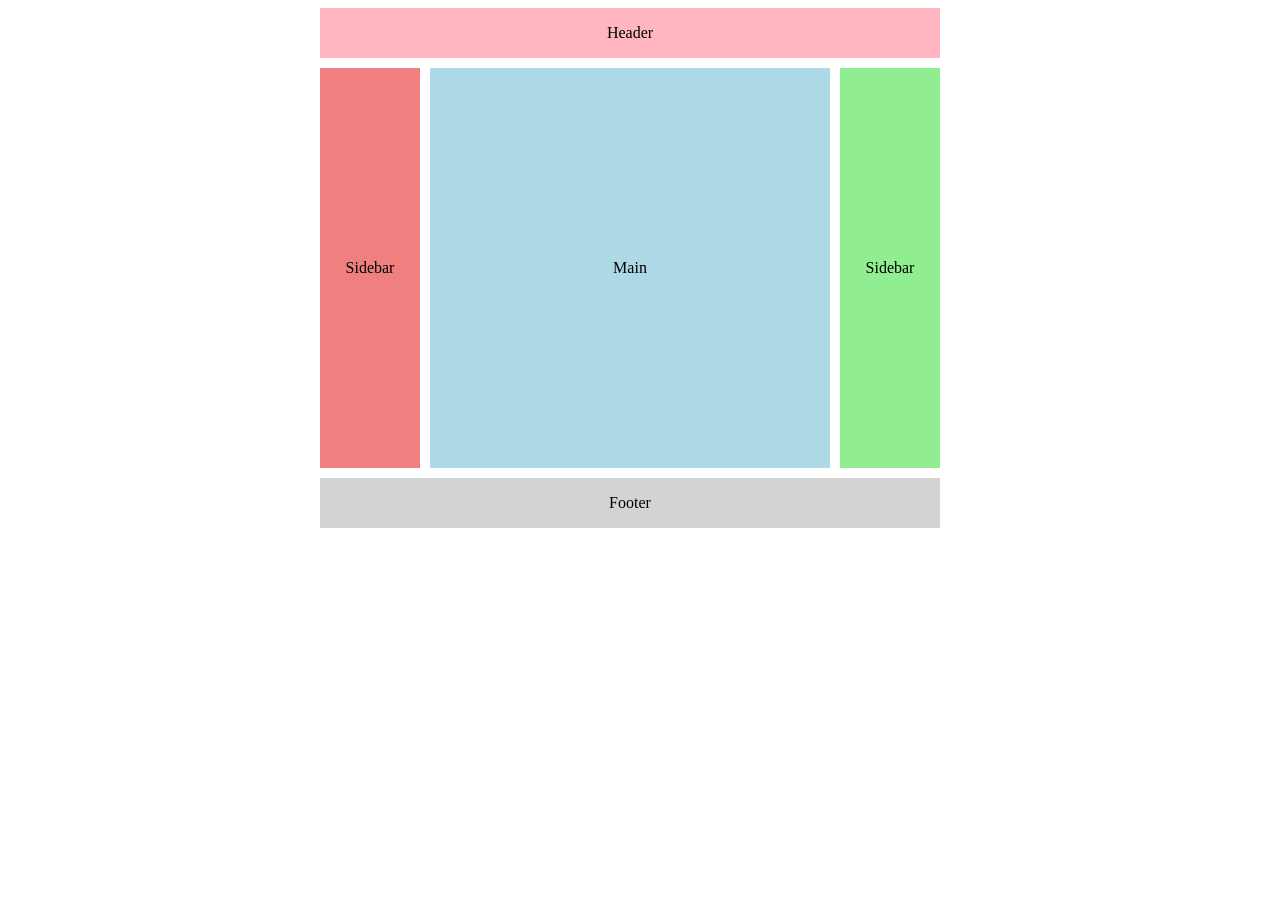
<file: Codemetics Tasks/index.html>
<!DOCTYPE html>
<html lang="en">
  <head>
    <meta charset="UTF-8" />
    <meta name="viewport" content="width=device-width, initial-scale=1.0" />
    <title>task2</title>
    <link rel="stylesheet" href="style.css" />
  </head>
  <body>
    <div class="container">
      <div class="head">Header</div>
      <div class="sidebarleft">Sidebar</div>
      <div class="main">Main</div>
      <div class="sidebarright">Sidebar</div>
      <div class="foot">Footer</div>
    </div>
  </body>
</html>
</file>
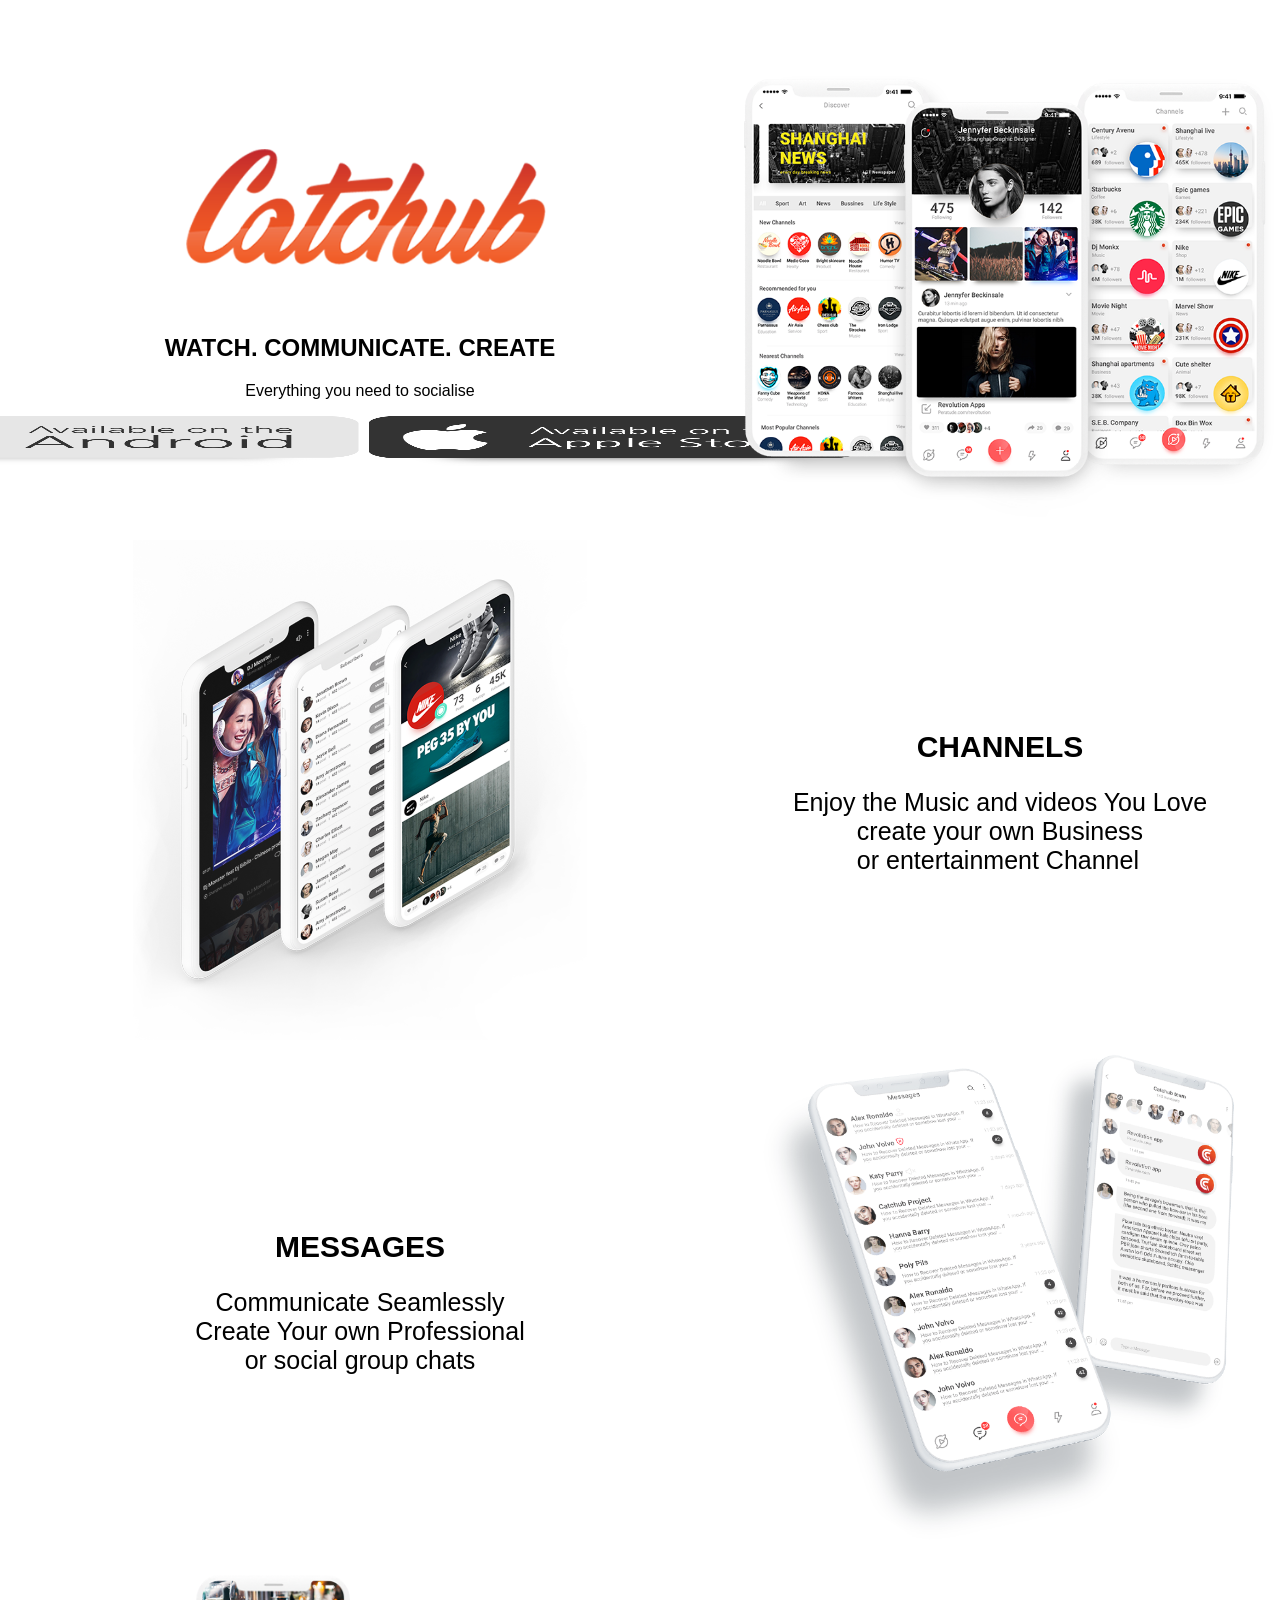
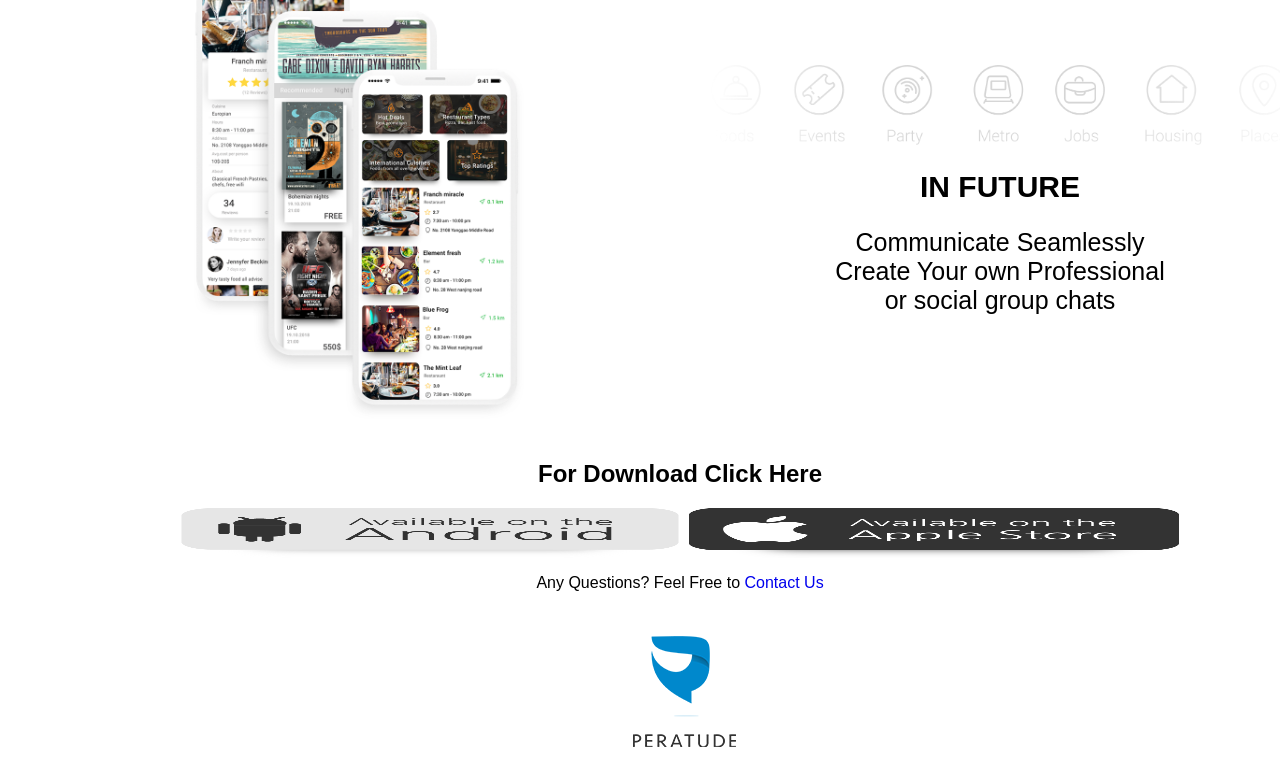
<file: Task 2/index.html>
<!DOCTYPE html>
<html>
  <head>
    <title>Catchub</title>
    <link rel="stylesheet" type="text/css" href="style.css" />
  </head>
  <body>
    <div class="main1">
      <div class="l1">
        <img src="logo.png" alt="" id="logo" />
        <h2>WATCH. COMMUNICATE. CREATE</h2>
        <p>Everything you need to socialise</p>
        <div class="btn">
          <img src="play_store.png" alt="" id="play" />
          <img src="app_store.png" alt="" id="app" />
        </div>
      </div>
      <div class="r1">
        <img src="top_screens.png" alt="" />
      </div>
    </div>
    <div class="main2">
      <div class="l2">
        <img src="sec_screens.png" alt="" />
      </div>
      <div class="r2">
        <h2 style="font-size: 30px">CHANNELS</h2>
        <p>Enjoy the Music and videos You Love</p>
        <p>create your own Business <br />or entertainment Channel</p>
      </div>
    </div>

    <div class="main3">
      <div class="l3">
        <h2 style="font-size: 30px">MESSAGES</h2>
        <p>Communicate Seamlessly</p>
        <p>Create Your own Professional</p>
        <p>or social group chats</p>
      </div>
      <div class="r3">
        <img src="thhh_screens.png" alt="" />
      </div>
    </div>

    <div class="main4">
      <div class="l4"><img src="for_screens.png" alt="" /></div>
      <div class="r4">
        <img src="vectors.png" alt="" style="height: 80px" />
        <h2 style="font-size: 30px">IN FUTURE</h2>
        <p>Communicate Seamlessly</p>
        <p>Create Your own Professional</p>
        <p>or social group chats</p>
      </div>
    </div>
    <div class="last">
      <h2>For Download Click Here</h2>
      <div class="btn">
        <img src="play_store.png" alt="" />
        <img src="app_store.png" alt="" id="app" />
      </div>
      <p>
        Any Questions? Feel Free to
        <a href="Contact Us " style="text-decoration: none">Contact Us</a>
      </p>
      <img src="peratude.png" alt="" />
    </div>
  </body>
</html>
</file>
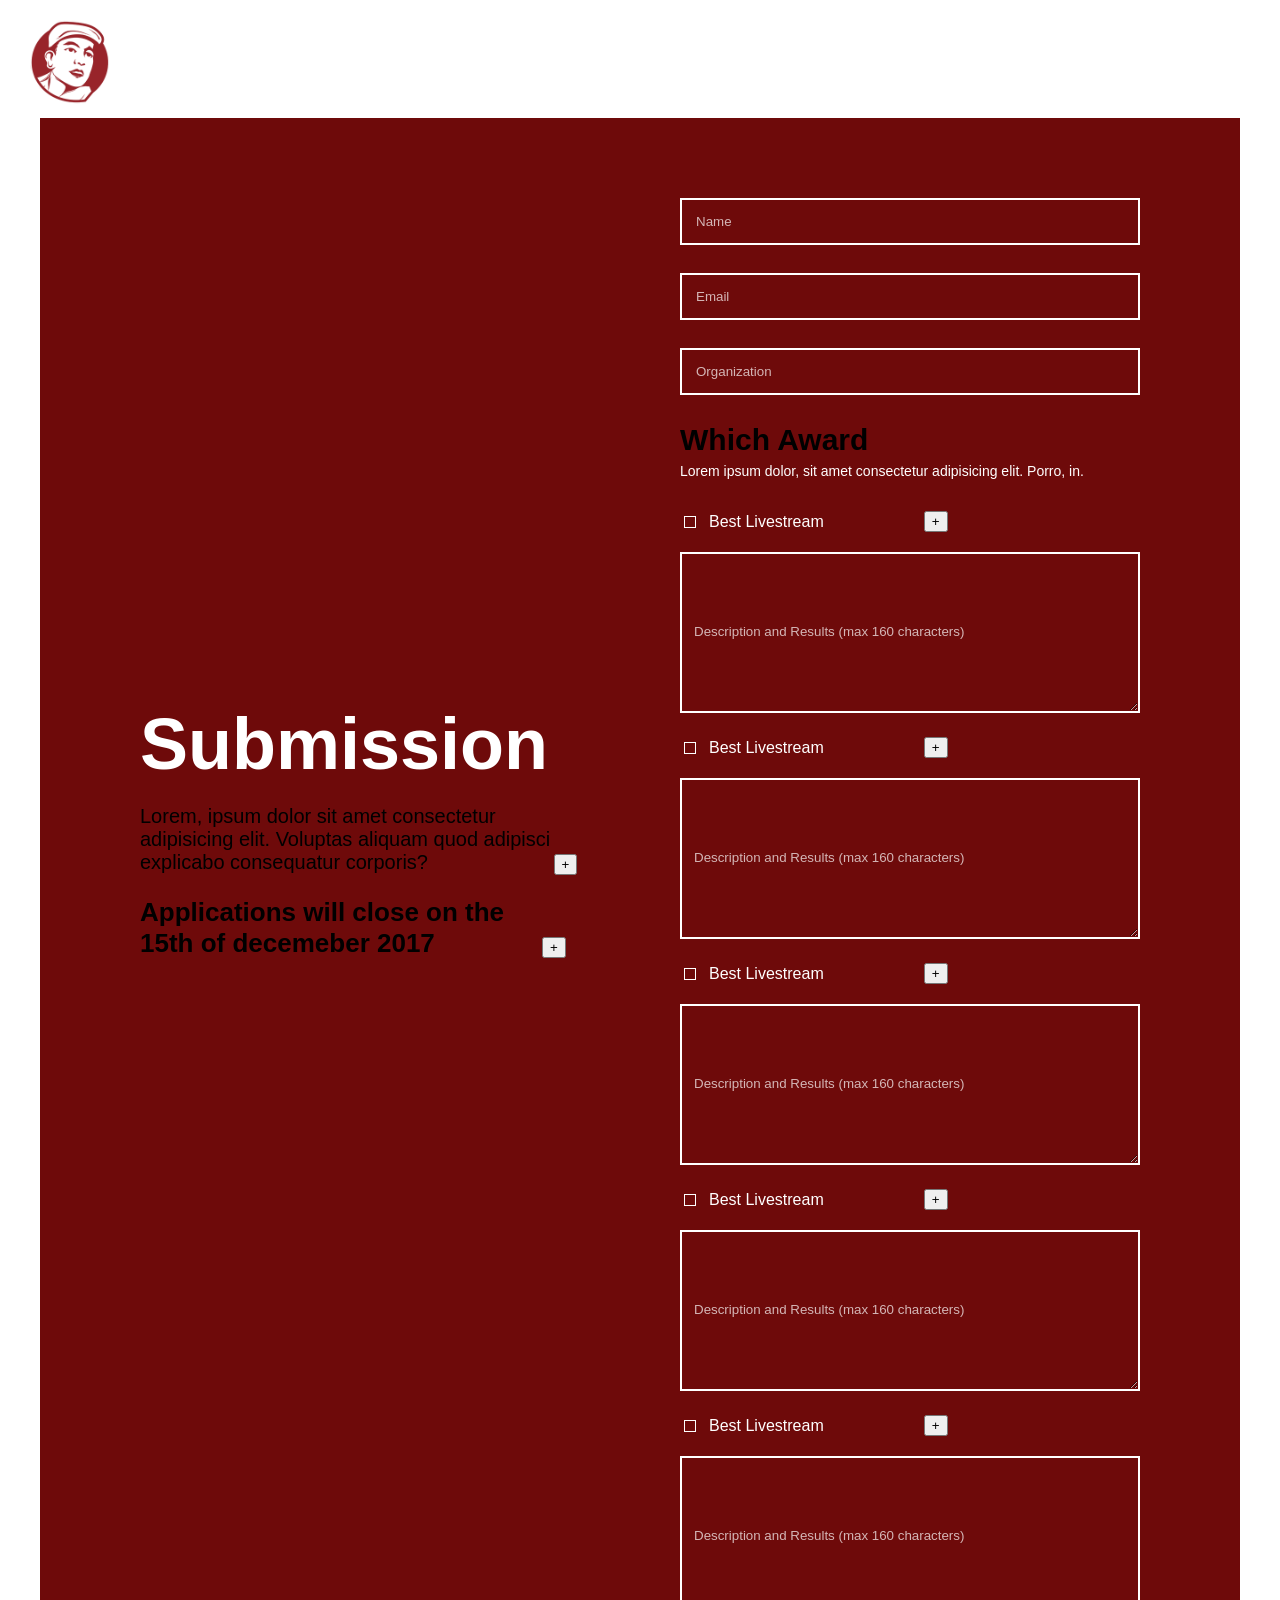
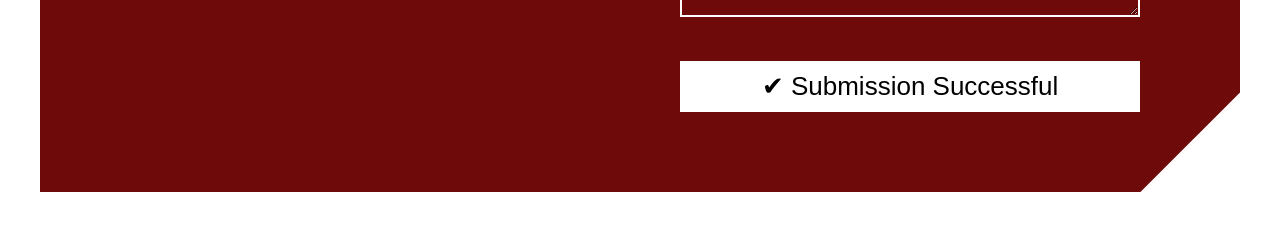
<file: Task3/index.html>
<!DOCTYPE html>
<html lang="en">
  <head>
    <meta charset="UTF-8" />
    <meta name="viewport" content="width=device-width, initial-scale=1.0" />
    <title>Task 3</title>
    <link rel="stylesheet" href="style.css" />
  </head>
  <body>
    <div class="container">
      <img src="logo.png" alt="" />
    </div>
    <div class="main">
      <div class="left">
        <h1>Submission</h1>
        <p style="color: black">
          Lorem, ipsum dolor sit amet consectetur <br />
          adipisicing elit. Voluptas aliquam quod adipisci <br />
          explicabo consequatur corporis?
          <button style="margin-left: 120px">+</button>
        </p>
        <h2>
          Applications will close on the <br />
          15th of decemeber 2017
          <button style="margin-left: 100px">+</button>
        </h2>
      </div>
      <div class="right">
        <form action="#">
          <input type="text" placeholder="Name" required id="a" /><br />
          <input
            type="email"
            name=""
            id="a"
            placeholder="Email"
            required
          /><br />
          <input
            type="text"
            name=""
            id="a"
            placeholder="Organization"
            required
          /><br />
          <strong style="font-size: 30px">Which Award</strong>
          <p style="line-height: 0%">
            Lorem ipsum dolor, sit amet consectetur adipisicing elit. Porro, in.
          </p>
          <div class="check">
            <label for="">
              <input type="checkbox" name="award" id="" /> Best Livestream
            </label>
            <button id="plus">+</button>
          </div>
          <div>
            <textarea
              name=""
              rows="5"
              id=""
              placeholder="Description and Results (max 160 characters)"
            ></textarea>
          </div>
          <div class="check">
            <label for="">
              <input type="checkbox" name="award" id="" /> Best Livestream
            </label>
            <button id="plus">+</button>
          </div>
          <div>
            <textarea
              name=""
              rows="5"
              id=""
              placeholder="Description and Results (max 160 characters)"
            ></textarea>
          </div>
          <div class="check">
            <label for="">
              <input type="checkbox" name="award" id="" /> Best Livestream
            </label>
            <button id="plus">+</button>
          </div>
          <div>
            <textarea
              name=""
              rows="5"
              id=""
              placeholder="Description and Results (max 160 characters)"
            ></textarea>
          </div>
          <div class="check">
            <label for="">
              <input type="checkbox" name="award" id="" /> Best Livestream
            </label>
            <button id="plus">+</button>
          </div>
          <div>
            <textarea
              name=""
              rows="5"
              id=""
              placeholder="Description and Results (max 160 characters)"
            ></textarea>
          </div>
          <div class="check">
            <label for="">
              <input type="checkbox" name="award" id="" /> Best Livestream
            </label>
            <button id="plus">+</button>
          </div>
          <div>
            <textarea
              name=""
              rows="5"
              id=""
              placeholder="Description and Results (max 160 characters)"
            ></textarea>
          </div>
          <button id="button1">✔ Submission Successful</button>
        </form>
      </div>
    </div>
  </body>
</html>
</file>
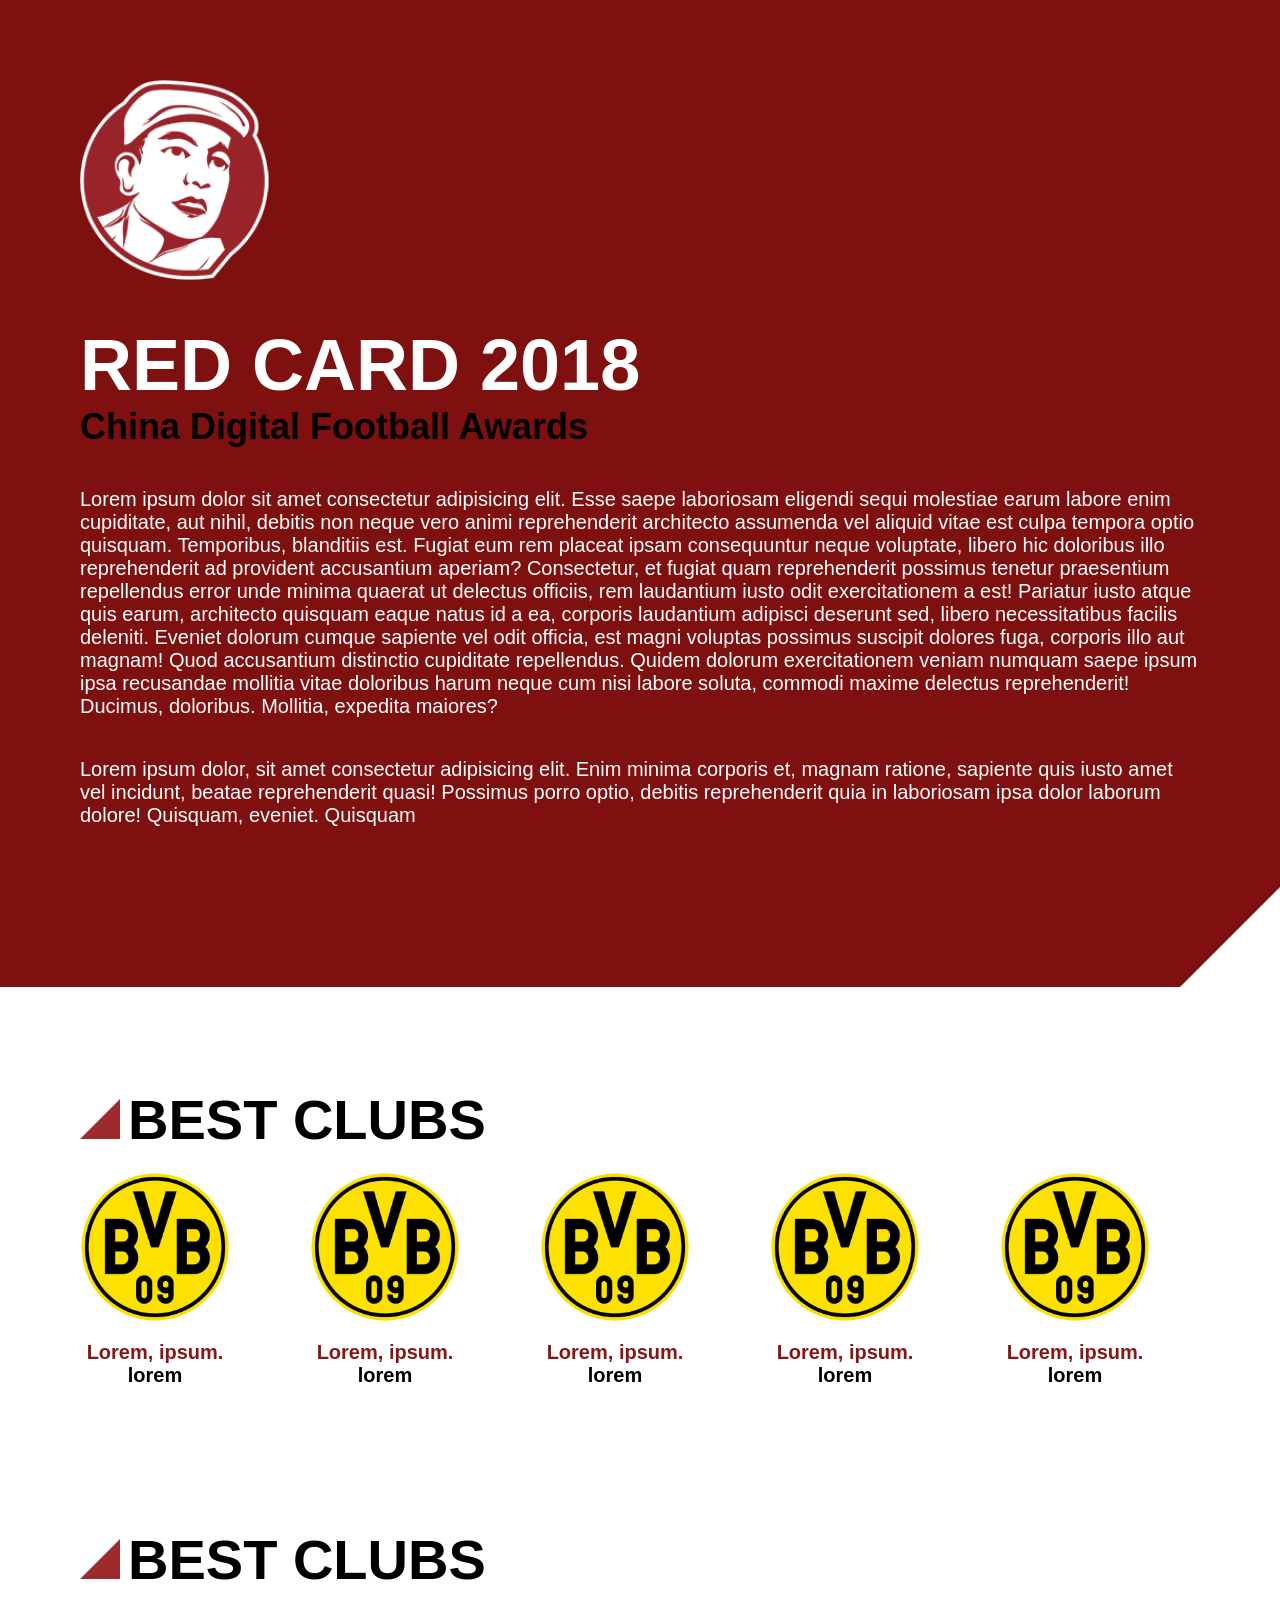
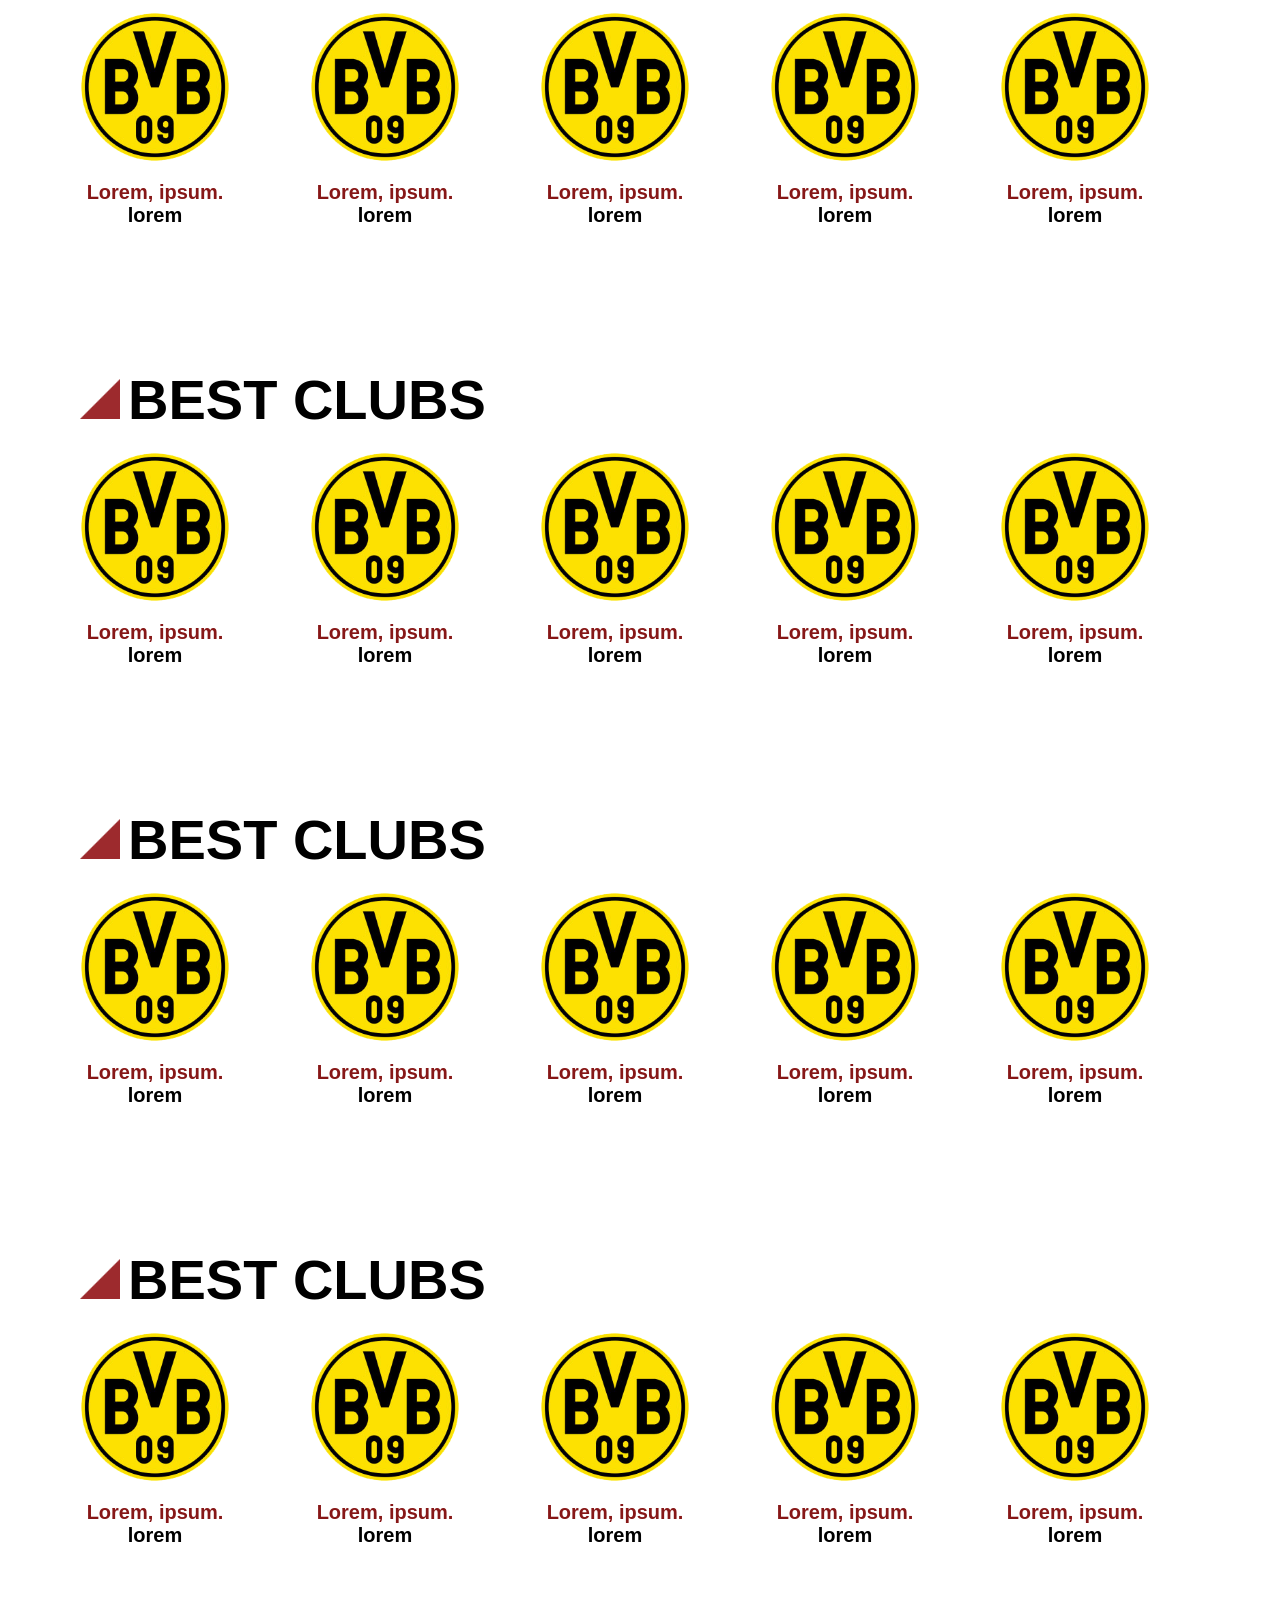
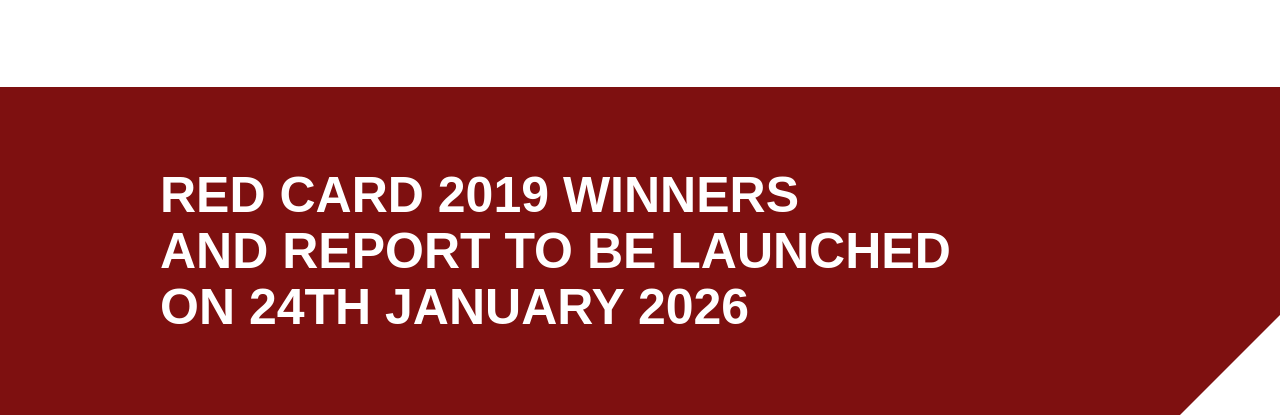
<file: Task4/index.html>
<!DOCTYPE html>
<html lang="en">
  <head>
    <meta charset="UTF-8" />
    <meta name="viewport" content="width=device-width, initial-scale=1.0" />
    <title>Document</title>
    <link rel="stylesheet" href="style.css" />
  </head>
  <body>
    <div class="firstbox">
      <img src="logo.png" alt="" id="logo" />
      <h1>RED CARD 2018</h1>
      <h2>China Digital Football Awards</h2>
      <p id="text">
        Lorem ipsum dolor sit amet consectetur adipisicing elit. Esse saepe
        laboriosam eligendi sequi molestiae earum labore enim cupiditate, aut
        nihil, debitis non neque vero animi reprehenderit architecto assumenda
        vel aliquid vitae est culpa tempora optio quisquam. Temporibus,
        blanditiis est. Fugiat eum rem placeat ipsam consequuntur neque
        voluptate, libero hic doloribus illo reprehenderit ad provident
        accusantium aperiam? Consectetur, et fugiat quam reprehenderit possimus
        tenetur praesentium repellendus error unde minima quaerat ut delectus
        officiis, rem laudantium iusto odit exercitationem a est! Pariatur iusto
        atque quis earum, architecto quisquam eaque natus id a ea, corporis
        laudantium adipisci deserunt sed, libero necessitatibus facilis
        deleniti. Eveniet dolorum cumque sapiente vel odit officia, est magni
        voluptas possimus suscipit dolores fuga, corporis illo aut magnam! Quod
        accusantium distinctio cupiditate repellendus. Quidem dolorum
        exercitationem veniam numquam saepe ipsum ipsa recusandae mollitia vitae
        doloribus harum neque cum nisi labore soluta, commodi maxime delectus
        reprehenderit! Ducimus, doloribus. Mollitia, expedita maiores?
      </p>
      <p id="gap">
        Lorem ipsum dolor, sit amet consectetur adipisicing elit. Enim minima
        corporis et, magnam ratione, sapiente quis iusto amet vel incidunt,
        beatae reprehenderit quasi! Possimus porro optio, debitis reprehenderit
        quia in laboriosam ipsa dolor laborum dolore! Quisquam, eveniet.
        Quisquam
      </p>
    </div>
    <div class="row1">
      <img src="icon_awards.png" alt="" id="cut" /><span>BEST CLUBS</span>
    </div>
    <div class="iconboxrow">
      <div class="box1">
        <img src="1.png" alt="" id="logo2" />
        <p id="red">Lorem, ipsum.</p>
        <p id="black">lorem</p>
      </div>
      <div class="box1">
        <img src="1.png" alt="" id="logo2" />
        <p id="red">Lorem, ipsum.</p>
        <p id="black">lorem</p>
      </div>
      <div class="box1">
        <img src="1.png" alt="" id="logo2" />
        <p id="red">Lorem, ipsum.</p>
        <p id="black">lorem</p>
      </div>
      <div class="box1">
        <img src="1.png" alt="" id="logo2" />
        <p id="red">Lorem, ipsum.</p>
        <p id="black">lorem</p>
      </div>
      <div class="box1">
        <img src="1.png" alt="" id="logo2" />
        <p id="red">Lorem, ipsum.</p>
        <p id="black">lorem</p>
      </div>
    </div>

    <div class="row1">
      <img src="icon_awards.png" alt="" id="cut" /><span>BEST CLUBS</span>
    </div>
    <div class="iconboxrow">
      <div class="box1">
        <img src="1.png" alt="" id="logo2" />
        <p id="red">Lorem, ipsum.</p>
        <p id="black">lorem</p>
      </div>
      <div class="box1">
        <img src="1.png" alt="" id="logo2" />
        <p id="red">Lorem, ipsum.</p>
        <p id="black">lorem</p>
      </div>
      <div class="box1">
        <img src="1.png" alt="" id="logo2" />
        <p id="red">Lorem, ipsum.</p>
        <p id="black">lorem</p>
      </div>
      <div class="box1">
        <img src="1.png" alt="" id="logo2" />
        <p id="red">Lorem, ipsum.</p>
        <p id="black">lorem</p>
      </div>
      <div class="box1">
        <img src="1.png" alt="" id="logo2" />
        <p id="red">Lorem, ipsum.</p>
        <p id="black">lorem</p>
      </div>
    </div>
    <div class="row1">
      <img src="icon_awards.png" alt="" id="cut" /><span>BEST CLUBS</span>
    </div>
    <div class="iconboxrow">
      <div class="box1">
        <img src="1.png" alt="" id="logo2" />
        <p id="red">Lorem, ipsum.</p>
        <p id="black">lorem</p>
      </div>
      <div class="box1">
        <img src="1.png" alt="" id="logo2" />
        <p id="red">Lorem, ipsum.</p>
        <p id="black">lorem</p>
      </div>
      <div class="box1">
        <img src="1.png" alt="" id="logo2" />
        <p id="red">Lorem, ipsum.</p>
        <p id="black">lorem</p>
      </div>
      <div class="box1">
        <img src="1.png" alt="" id="logo2" />
        <p id="red">Lorem, ipsum.</p>
        <p id="black">lorem</p>
      </div>
      <div class="box1">
        <img src="1.png" alt="" id="logo2" />
        <p id="red">Lorem, ipsum.</p>
        <p id="black">lorem</p>
      </div>
    </div>
    <div class="row1">
      <img src="icon_awards.png" alt="" id="cut" /><span>BEST CLUBS</span>
    </div>
    <div class="iconboxrow">
      <div class="box1">
        <img src="1.png" alt="" id="logo2" />
        <p id="red">Lorem, ipsum.</p>
        <p id="black">lorem</p>
      </div>
      <div class="box1">
        <img src="1.png" alt="" id="logo2" />
        <p id="red">Lorem, ipsum.</p>
        <p id="black">lorem</p>
      </div>
      <div class="box1">
        <img src="1.png" alt="" id="logo2" />
        <p id="red">Lorem, ipsum.</p>
        <p id="black">lorem</p>
      </div>
      <div class="box1">
        <img src="1.png" alt="" id="logo2" />
        <p id="red">Lorem, ipsum.</p>
        <p id="black">lorem</p>
      </div>
      <div class="box1">
        <img src="1.png" alt="" id="logo2" />
        <p id="red">Lorem, ipsum.</p>
        <p id="black">lorem</p>
      </div>
    </div>
    <div class="row1">
      <img src="icon_awards.png" alt="" id="cut" /><span>BEST CLUBS</span>
    </div>
    <div class="iconboxrow">
      <div class="box1">
        <img src="1.png" alt="" id="logo2" />
        <p id="red">Lorem, ipsum.</p>
        <p id="black">lorem</p>
      </div>
      <div class="box1">
        <img src="1.png" alt="" id="logo2" />
        <p id="red">Lorem, ipsum.</p>
        <p id="black">lorem</p>
      </div>
      <div class="box1">
        <img src="1.png" alt="" id="logo2" />
        <p id="red">Lorem, ipsum.</p>
        <p id="black">lorem</p>
      </div>
      <div class="box1">
        <img src="1.png" alt="" id="logo2" />
        <p id="red">Lorem, ipsum.</p>
        <p id="black">lorem</p>
      </div>
      <div class="box1">
        <img src="1.png" alt="" id="logo2" />
        <p id="red">Lorem, ipsum.</p>
        <p id="black">lorem</p>
      </div>
    </div>
    <div class="btm">
      <p id="btmtxt">
        RED CARD 2019 WINNERS <br />
        AND REPORT TO BE LAUNCHED <br />
        ON 24TH JANUARY 2026
      </p>
    </div>
  </body>
</html>
</file>
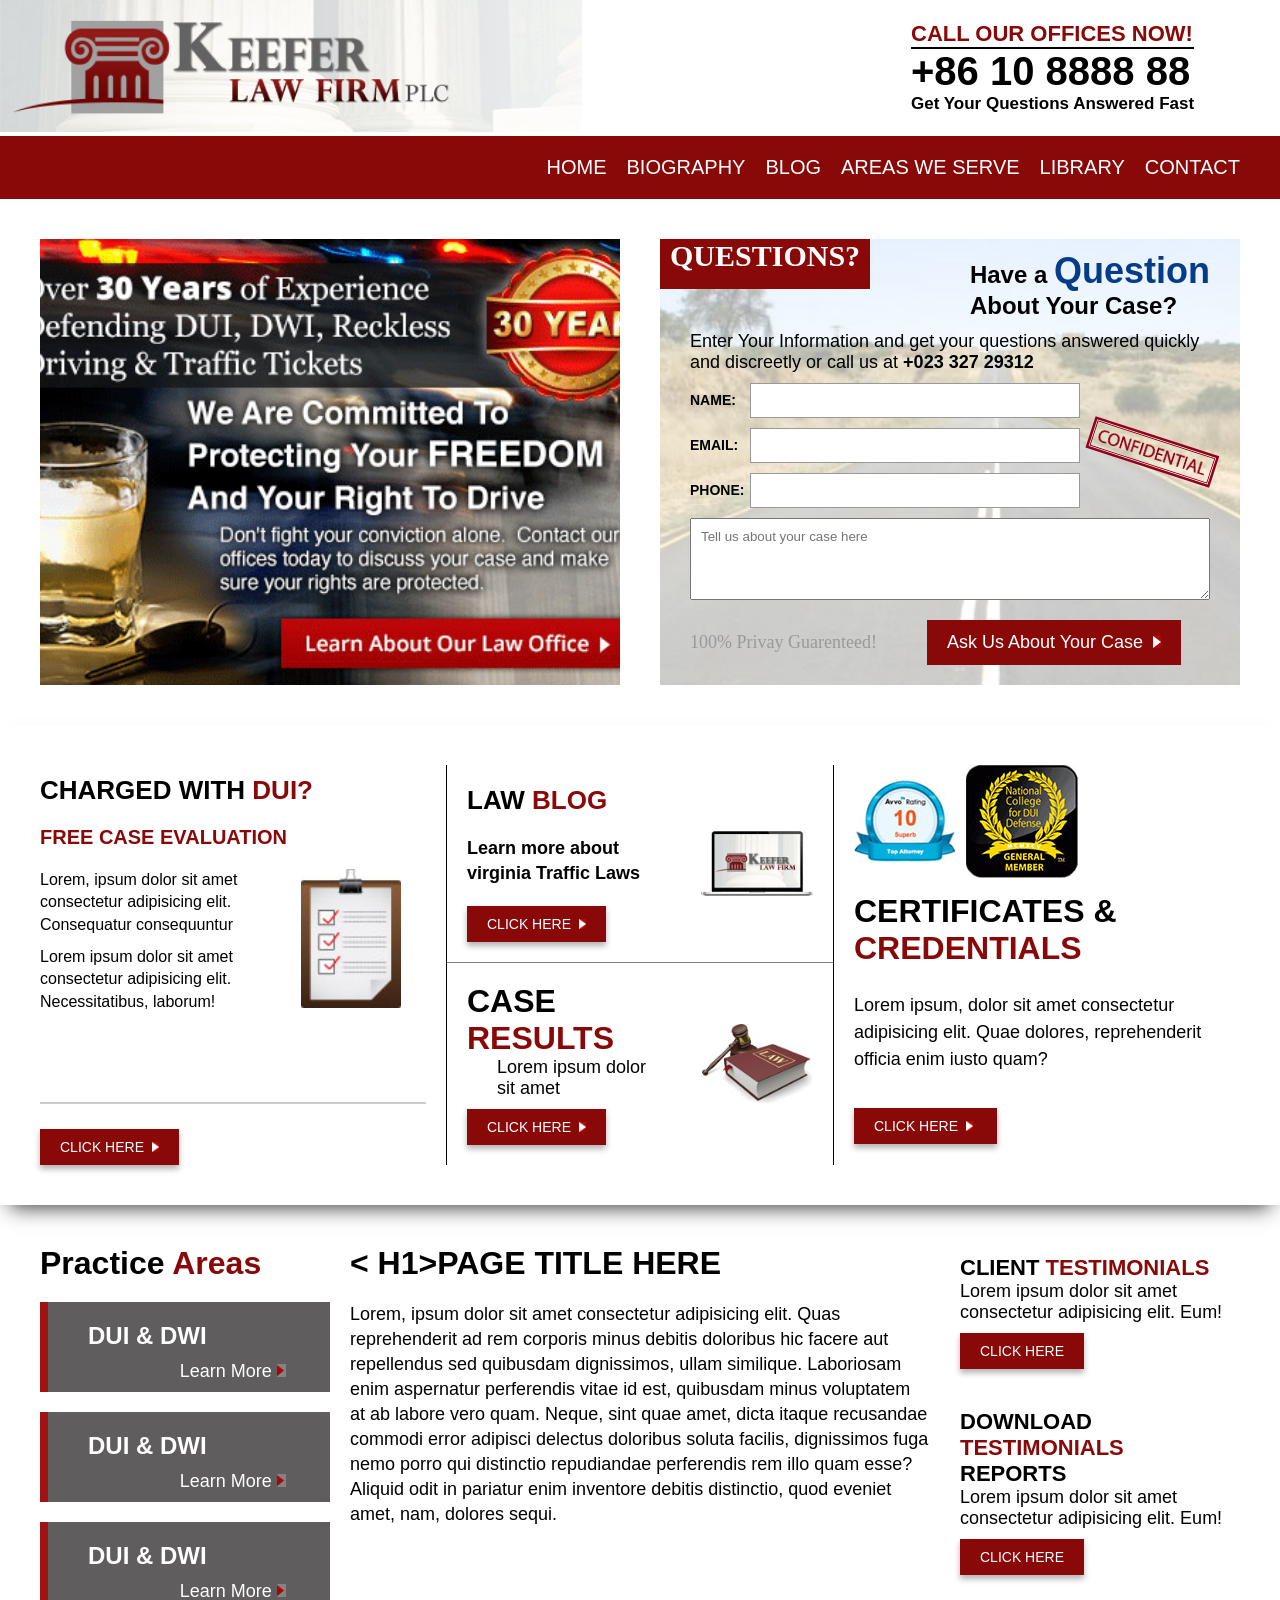
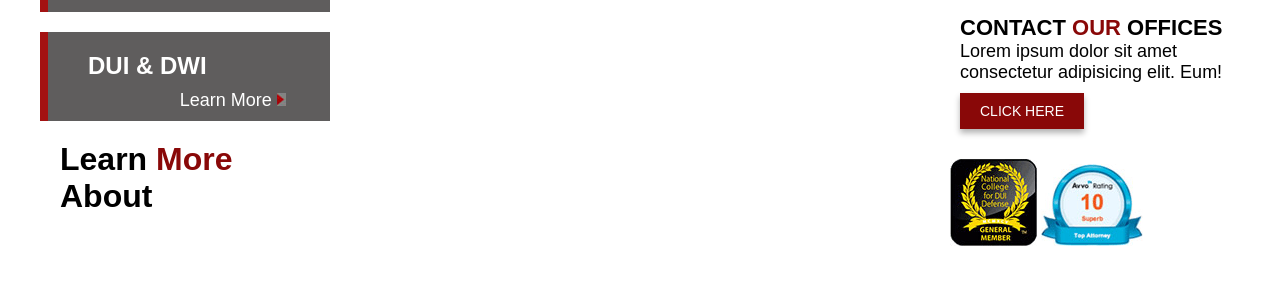
<file: Task5/index.html>
<!DOCTYPE html>
<html lang="en">
  <head>
    <meta charset="UTF-8" />
    <meta name="viewport" content="width=device-width, initial-scale=1.0" />
    <title>Task5</title>
    <link rel="stylesheet" href="style.css" />
  </head>

  <body>
    <div class="header">
      <div class="left">
        <img src="logo.png" alt="" id="logo" />
      </div>

      <div class="right">
        <span id="call">CALL OUR OFFICES NOW!</span>
        <hr id="line1" />
        <span id="num">+86 10 8888 88</span> <br />
        <span id="que">Get Your Questions Answered Fast</span>
      </div>
    </div>
    <div class="menu-wrapper">
      <input type="checkbox" id="menu-toggle" />

      <label for="menu-toggle" class="menu-icon">
        <img src="responsive_menu_icon.png" alt="Menu" />
      </label>

      <div class="menu">
        <a href="#">HOME</a>
        <a href="#">BIOGRAPHY</a>
        <a href="#">BLOG</a>
        <a href="#">AREAS WE SERVE</a>
        <a href="#">LIBRARY</a>
        <a href="#">CONTACT</a>
      </div>
    </div>

    <div class="banners">
      <div class="left1">
        <img src="gurantee_banner.gif" alt="" />
      </div>

      <div class="right1">
        <div class="top">
          <p id="formques">QUESTIONS?</p>
          <h2>
            Have a <span id="big">Question</span><br />
            About Your Case?
          </h2>
        </div>

        <p>
          Enter Your Information and get your questions answered quickly and
          discreetly or call us at
          <span style="font-weight: bold">+023 327 29312</span>
        </p>

        <div class="form1">
          <form>
            <div class="row">
              <label for="name">NAME:</label>
              <input type="text" id="name" />
            </div>

            <div class="row">
              <label for="email">EMAIL:</label>
              <input type="text" id="email" />
            </div>

            <div class="row">
              <label for="phone">PHONE:</label>
              <input type="text" id="phone" />
            </div>
          </form>

          <img src="confidential.png" alt="" id="confi" />
        </div>
        <textarea
          name=""
          rows="4"
          id=""
          placeholder="Tell us about your case here"
        ></textarea>
        <div class="btm">
          <p>100% Privay Guarenteed!</p>
          <button>
            Ask Us About Your Case <img src="bullet_white.gif" alt="" />
          </button>
        </div>
      </div>
    </div>
    <div class="btm3">
      <div class="left2">
        <h1 id="head">CHARGED WITH <span id="red">DUI?</span></h1>
        <p>FREE CASE EVALUATION</p>
        <div class="txt">
          <div class="innerleft1">
            <span id="a"
              >Lorem, ipsum dolor sit amet consectetur adipisicing elit.
              Consequatur consequuntur
            </span>

            <span
              >Lorem ipsum dolor sit amet consectetur adipisicing elit.
              Necessitatibus, laborum!</span
            >
          </div>
          <div class="innerright1">
            <img src="paste_board.gif" alt="" />
          </div>
        </div>
        <div class="btnstyle1">
          <hr id="line" />

          <button class="btnstyle">
            CLICK HERE <img src="bullet_white.gif" alt="" />
          </button>
        </div>
      </div>
      <div class="mid2">
        <div class="up">
          <div class="innerleft2">
            <h1 id="head">LAW <span id="red">BLOG</span></h1>
            <p id="law">
              Learn more about <br />
              virginia Traffic Laws
            </p>
            <div class="btnstyle1"></div>

            <button class="btnstyle">
              CLICK HERE <img src="bullet_white.gif" alt="" />
            </button>
          </div>
          <div class="innerright2">
            <img src="pic1.gif" alt="" />
          </div>
        </div>
        <div class="down">
          <div class="innerleft2a">
            <h1>CASE <span id="red">RESULTS</span></h1>
            <p>Lorem ipsum dolor sit amet</p>
            <button class="btnstyle">
              CLICK HERE <img src="bullet_white.gif" alt="" />
            </button>
          </div>
          <div class="innerright2a">
            <img src="order_icon.gif" alt="" />
          </div>
        </div>
      </div>
      <div class="right2">
        <div class="inner3">
          <img src="qqq.gif" alt="" id="img1" />
          <img src="national_college_large.gif" alt="" id="img1" />
        </div>
        <h1>CERTIFICATES & <br /><span id="red">CREDENTIALS</span></h1>
        <p id="txt1">
          Lorem ipsum, dolor sit amet consectetur adipisicing elit. Quae
          dolores, reprehenderit officia enim iusto quam?
        </p>
        <button class="btnstyle" style="width: 37%">
          CLICK HERE <img src="bullet_white.gif" alt="" />
        </button>
      </div>
    </div>
    <div class="container4">
      <div class="left3">
        <h1>Practice <span id="red">Areas</span></h1>

        <div class="cards">
          <h2>DUI & DWI</h2>
          <p id="learn">Learn More <img src="bullet_red.gif" alt="" /></p>
        </div>
        <div class="cards">
          <h2>DUI & DWI</h2>
          <p id="learn">Learn More <img src="bullet_red.gif" alt="" /></p>
        </div>
        <div class="cards">
          <h2>DUI & DWI</h2>
          <p id="learn">Learn More <img src="bullet_red.gif" alt="" /></p>
        </div>
        <div class="cards">
          <h2>DUI & DWI</h2>
          <p id="learn">Learn More <img src="bullet_red.gif" alt="" /></p>
        </div>
        <h1 style="padding: 20px">Learn <span id="red">More</span> About</h1>
      </div>
      <div class="mid3">
        <h1 style="padding-bottom: 20px">< H1>PAGE TITLE HERE</h1>
        <p id="txt3">
          Lorem, ipsum dolor sit amet consectetur adipisicing elit. Quas
          reprehenderit ad rem corporis minus debitis doloribus hic facere aut
          repellendus sed quibusdam dignissimos, ullam similique. Laboriosam
          enim aspernatur perferendis vitae id est, quibusdam minus voluptatem
          at ab labore vero quam. Neque, sint quae amet, dicta itaque recusandae
          commodi error adipisci delectus doloribus soluta facilis, dignissimos
          fuga nemo porro qui distinctio repudiandae perferendis rem illo quam
          esse? Aliquid odit in pariatur enim inventore debitis distinctio, quod
          eveniet amet, nam, dolores sequi.
        </p>
      </div>
      <div class="right3">
        <div class="card">
          <h1 style="font-size: 22px">
            CLIENT <span id="red">TESTIMONIALS</span>
          </h1>
          <p id="txt2">
            Lorem ipsum dolor sit amet consectetur adipisicing elit. Eum!
          </p>
          <button class="btnstyle">CLICK HERE</button>
        </div>
        <div class="card">
          <h1 style="font-size: 22px">
            DOWNLOAD <span id="red">TESTIMONIALS</span> REPORTS
          </h1>
          <p id="txt2">
            Lorem ipsum dolor sit amet consectetur adipisicing elit. Eum!
          </p>
          <button class="btnstyle">CLICK HERE</button>
        </div>
        <div class="card">
          <h1 style="font-size: 22px">
            CONTACT<span id="red"> OUR </span>OFFICES
          </h1>
          <p id="txt2">
            Lorem ipsum dolor sit amet consectetur adipisicing elit. Eum!
          </p>
          <button class="btnstyle">CLICK HERE</button>
        </div>
        <img src="national_college_small.gif" alt="" id="img1" />
        <img src="qqq.gif" alt="" id="img1" />
      </div>
    </div>
  </body>
</html>
</file>
<file: Codemetics Tasks/style.css>
.head {
  background-color: lightpink;
  justify-content: center;
  align-items: center;
  display: flex;
  height: 50px;
  width: 620px;
}
.sidebarleft {
  align-items: center;
  justify-content: center;
  height: 400px;
  display: flex;
  float: left;
  background-color: lightcoral;
  width: 100px;
  margin-right: 10px;
  margin-top: 10px;
}
.main {
  align-items: center;
  justify-content: center;
  height: 400px;
  display: flex;
  float: left;
  background-color: lightblue;
  width: 400px;
  margin-top: 10px;
}
.sidebarright {
  align-items: center;
  justify-content: center;
  height: 400px;
  display: flex;
  float: left;
  background-color: lightgreen;
  width: 100px;
  margin-left: 10px;
  margin-top: 10px;
  margin-bottom: 10px;
}
.foot {
  background-color: lightgray;
  justify-content: center;
  align-items: center;
  display: flex;
  height: 50px;
  width: 620px;
}
.container {
  width: 640px;
  margin: auto;
}
</file>
<file: Task 2/style.css>
html,
body {
  height: 100%;
  margin: 20px;
  width: 100%;
}

* {
  font-family: sans-serif;
}

.main1 {
  display: flex;
  flex-direction: row;
  width: 100%;
}

.l1 {
  display: flex;
  flex-direction: column;
  align-items: center;
  justify-content: center;
  height: 500px;
  width: 50%;
}

.r1 {
  margin: 0;
  display: flex;
  flex-direction: column;
  align-items: center;
  justify-content: center;

  width: 50%;
}
.r1 img {
  height: 500px;
}
#logo {
  height: 200px;
}
.btn {
  display: flex;
  flex-direction: row;
  height: 50px;
}
#app {
  margin-left: 10px;
}

.main2 {
  display: flex;
  flex-direction: row;
  width: 100vw;
}

.l2 {
  display: flex;
  flex-direction: column;
  align-items: center;
  justify-content: center;
  height: 500px;
  width: 50%;
}

.r2 {
  margin: 0;
  display: flex;
  flex-direction: column;
  align-items: center;
  justify-content: center;

  width: 50%;
}
.l2 img {
  height: 500px;
}
.r2 p {
  margin: 0%;
  font-size: 25px;
}

.l1 p {
  margin-top: 0%;
}
.main3 {
  display: flex;
  flex-direction: row;
  width: 100vw;
}

.l3 {
  display: flex;
  flex-direction: column;
  align-items: center;
  justify-content: center;
  height: 500px;
  width: 50%;
}
.r3 {
  margin: 0;
  display: flex;
  flex-direction: column;
  align-items: center;
  justify-content: center;
  width: 50%;
}
.r3 img {
  height: 500px;
}
.l3 p {
  margin: 0%;
  font-size: 25px;
}
.main4 {
  display: flex;
  flex-direction: row;
  width: 100vw;
  gap: 0px;
}
.l4 {
  display: flex;
  flex-direction: column;
  align-items: center;
  justify-content: center;
  height: 500px;
  width: 50%;
}
.r4 {
  margin: 0;
  display: flex;
  flex-direction: column;
  align-items: center;
  justify-content: center;
  width: 50%;
}
.l4 img {
  height: 500px;
}

.r4 p {
  margin: 0%;
  font-size: 25px;
}

.last {
  align-items: center;
  justify-content: center;
  display: flex;
  flex-direction: column;
}
</file>
<file: Task3/style.css>
* {
  box-sizing: border-box;
  font-family: Arial, Helvetica, sans-serif;
}

body {
  margin: 0;
}

.container {
  padding: 20px 30px 0px 30px;
}

.container img {
  width: 80px;
}

.main {
  background-color: #6e0a0a;
  min-height: 100vh;
  display: grid;
  grid-template-columns: 1fr 1fr;
  padding: 80px 100px;
  gap: 80px;
  margin: 10px 40px 40px 40px;

  position: relative;
  overflow: hidden;
}

.main::after {
  content: "";
  position: absolute;
  bottom: 0;
  right: 0;

  width: 100px;
  height: 100px;

  background: white;
  clip-path: polygon(100% 0, 0 100%, 100% 100%);
}

.left {
  color: white;
  display: flex;
  flex-direction: column;
  justify-content: center;
}

.left h1 {
  font-size: 72px;
  margin-bottom: 0px;
  font-weight: 800;
}

.left p {
  margin-bottom: 0px;
  font-size: 20px;
}

.left h2 {
  font-size: 26px;
  font-weight: 600;
  color: black;
  padding-bottom: 60%;
}

.right form {
  display: flex;
  flex-direction: column;
}

input[type="text"],
input[type="email"] {
  width: 100%;
  background: transparent;
  border: 2px solid white;
  padding: 14px;
  margin-bottom: 10px;
  color: white;
}

input::placeholder {
  color: rgba(255, 255, 255, 0.7);
}

.right h2 {
  color: white;
  margin: 30px 0 10px;
}

.right p {
  color: white;
  font-size: 14px;
  margin-bottom: 20px;
}

.check {
  background-color: transparent;
  display: flex;
  align-items: center;
  color: white;
  margin-bottom: 20px;
  margin-top: 20px;
}

.check label {
  display: flex;
  align-items: center;
  gap: 10px;
}

.check input[type="checkbox"] {
  appearance: none;
  -webkit-appearance: none;

  background-color: transparent;
  width: 12px;
  height: 12px;
  border: 1.5px solid white;
  cursor: pointer;
}

.check input[type="checkbox"]:checked {
  background-color: transparent;
  position: relative;
}

.check input[type="checkbox"]:checked::after {
  content: "";
  position: absolute;
  left: 2px;
  top: 0px;

  width: 4px;
  height: 8px;

  border: solid white;
  border-width: 0 2px 2px 0;
  transform: rotate(45deg);
}

textarea {
  width: 100%;
  background: transparent;
  border: 2px solid white;
  padding: 12px;

  color: white;
}

textarea::placeholder {
  color: rgba(255, 255, 255, 0.7);
}

#button1 {
  background-color: white;
  color: black;
  border: none;
  padding: 10px;
  font-size: 26px;
  cursor: pointer;
  font-weight: 400;
  margin-top: 40px;
}

#plus {
  margin-left: 100px;
}

textarea {
  padding-top: 70px; /* adjust until centered */
}

textarea:not(:placeholder-shown) {
  padding-top: 12px;
}
</file>
<file: Task4/style.css>
* {
  font-family: sans-serif;
  margin: 0px;
}

.firstbox {
  padding: 80px;
  background-color: rgb(126, 16, 16);
}

#logo {
  height: 200px;
  padding-bottom: 40px;
}
h1 {
  color: white;
  padding-bottom: 0px;
  font-size: 72px;
  font-weight: 900;
}
h2 {
  font-size: 36px;
  font-weight: 800;
  padding-top: 0px;
  padding-bottom: 40px;
}
#text {
  color: white;
  font-size: 20px;
}
#gap {
  padding-top: 40px;
  color: white;
  padding-bottom: 80px;
  font-size: 20px;
}
.firstbox {
  position: relative;
  overflow: hidden;
}

.firstbox::after {
  content: "";
  position: absolute;
  bottom: 0;
  right: 0;

  width: 100px;
  height: 100px;

  background: white;
  clip-path: polygon(100% 0, 0 100%, 100% 100%);
}

.row1 {
  padding: 100px 0px 20px 80px;
}

#cut {
  height: 40px;
}

span {
  font-size: 56px;
  padding-left: 8px;
  font-weight: 900;
}
#logo2 {
  height: 150px;
}
.iconboxrow {
  padding-left: 80px;
  display: flex;
  flex-direction: row;
  gap: 80px;
  padding-bottom: 40px;
}
.box1 {
  text-align: center;
}
#red {
  color: rgb(135, 23, 23);
  font-weight: 700;
  font-size: 20px;
  padding-top: 15px;
}
#black {
  color: black;
  font-weight: 600;
  font-size: 20px;
}

.btm {
  background-color: rgb(126, 16, 16);
  padding: 80px;
  margin-top: 100px;
}
.btm {
  position: relative;
  overflow: hidden;
}

.btm::after {
  content: "";
  position: absolute;
  bottom: 0;
  right: 0;
  background: white;
  clip-path: polygon(100% 0, 0 100%, 100% 100%);
  width: 100px;
  height: 100px;
}
#btmtxt {
  color: white;
  font-size: 50px;
  font-weight: 800;
  padding-left: 80px;
  line-height: 56px;
}
</file>
<file: Task5/style.css>
* {
  font-family: sans-serif;
  box-sizing: border-box;
  padding: 0px;
  margin: 0px;
}
body {
}

.header {
  display: flex;
  justify-content: space-between;
  align-items: center;
}

.left {
  width: 70%;
}

.right {
  width: 30%;
  padding: 20px;
}

#logo {
  width: 70%;
}

#call {
  color: rgb(137, 8, 8);
  font-size: 25px;
  font-weight: bold;
}

#num {
  font-size: 46px;
  font-weight: bolder;
}

#que {
  font-size: 19px;
  font-weight: bold;
}

hr {
  border: 1.5px solid black;
}
#line1 {
  width: 80%;
}
@media screen and (max-width: 1399px) {
  #logo {
    width: 65%;
  }

  #call {
    font-size: 22px;
  }

  #num {
    font-size: 40px;
  }

  #que {
    font-size: 17px;
  }

  .right {
    padding: 15px;
  }
}

@media screen and (max-width: 1199px) {
  #logo {
    width: 60%;
  }

  #call {
    font-size: 20px;
  }

  #num {
    font-size: 34px;
  }

  #que {
    font-size: 15px;
  }

  hr {
    border-width: 1px;
  }
}

@media screen and (max-width: 991px) {
  #logo {
    width: 55%;
  }

  #call {
    font-size: 18px;
  }

  #num {
    font-size: 28px;
  }

  #que {
    font-size: 14px;
  }

  .right {
    padding: 10px;
  }
}
@media screen and (max-width: 767px) {
  .header {
    flex-direction: column;
    align-items: center;
    text-align: center;
  }

  .left,
  .right {
    width: 100%;
  }

  #logo {
    width: 60%;
  }

  .right {
    padding: 15px 0;
  }

  hr {
    margin: 10px auto;
    width: 80%;
  }
}
@media screen and (max-width: 480px) {
  .header {
    flex-direction: column;
    align-items: center;
    text-align: center;
  }

  .left,
  .right {
    width: 100%;
  }

  #logo {
    width: 100%;
  }

  #call {
    font-size: 16px;
  }

  #num {
    font-size: 22px;
  }

  #que {
    font-size: 13px;
  }

  hr {
    width: 40%;
    margin: 10px auto;
  }

  .right {
    padding: 10px 0;
  }
}
.menu-wrapper {
  position: relative;
}

.menu {
  background-color: rgb(137, 8, 8);
  padding: 20px 40px 20px 20px;
  width: 100%;
  display: flex;
  justify-content: flex-end;
  align-items: center;
  gap: 20px;
}

.menu a {
  text-decoration: none;
  color: white;
  font-weight: 300;
  font-size: 20px;
}

#menu-toggle {
  display: none;
}

.menu-icon {
  display: none;
}

@media screen and (max-width: 767px) {
  .menu-icon {
    display: block;
    padding: 15px;
    cursor: pointer;
    background-color: rgb(137, 8, 8);
    text-align: right;
  }

  .menu-icon img {
    width: 30px;
  }

  .menu {
    flex-direction: column;
    align-items: center;
    justify-content: center;
    gap: 15px;

    position: absolute;
    top: 100%;
    left: 0;
    width: 100%;

    background-color: rgb(137, 8, 8);
    padding: 20px 0;

    display: none;
  }

  #menu-toggle:checked ~ .menu {
    display: flex;
  }
}

.banners {
  display: flex;
  flex-direction: row;
  align-items: stretch;
  width: 100%;
  padding: 40px;
  gap: 40px;
}

.left1,
.right1 {
  flex: 1;
}

.left1 {
  display: flex;

  flex-direction: column;
}

.left1 img {
  width: 100%;
  height: 100%;
  object-fit: cover;
  display: block;
}

.right1 {
  background-image: url("form_bg.jpg");
  background-size: cover;
  padding-bottom: 20px;
  display: flex;
  flex-direction: column;
  justify-content: center;
}

#formques {
  padding: 0px 10px;
  background-color: rgb(137, 8, 8);
  font-size: 30px;
  font-family: serif;
  color: white;
  font-weight: bold;
  height: auto;
  max-height: 50px;
}

.top {
  display: flex;
  flex-direction: row;
  justify-content: space-between;
  flex-wrap: wrap;
}

#big {
  font-size: 36px;
  color: rgb(5, 60, 137);
}

h2 {
  margin-right: 0;
  padding: 10px 30px;
  line-height: 1.2;
}

p {
  padding-left: 30px;
  padding-right: 30px;
  font-size: 18px;
}

.form1 {
  display: flex;
  align-items: flex-start;
  gap: 10px;
  padding-top: 10px;
  flex-wrap: wrap;
}

.form1 form {
  display: flex;
  flex-direction: column;
  gap: 10px;
  flex: 2;
}

.form1 .row {
  display: grid;
  grid-template-columns: 50px 1fr;
  align-items: center;
  gap: 10px;
  padding-left: 30px;
}

.form1 label {
  font-weight: bold;
  font-size: 14px;
}

.form1 input {
  height: 35px;
  border: 1px solid #999;
  width: 100%;
}

.form1 img {
  padding: 20px 20px 0 0;
  width: 150px;
  transform: rotate(18deg);
  align-self: center;
}

textarea {
  padding: 10px;
  margin: 10px 30px;
  width: calc(100% - 60px);
  resize: vertical;
}
.btm {
  display: flex;
  flex-direction: row;
  padding-top: 10px;
  align-items: center;
  flex-wrap: wrap;
  padding-left: 30px;
}

.btm p {
  padding-left: 0;
  font-family: serif;
  color: #999;
  margin: 0;
}

.btm button {
  background-color: rgb(137, 8, 8);
  color: white;
  font-size: 18px;
  margin-left: 20px;
  padding: 12px 20px;
  border: none;
  cursor: pointer;
  display: flex;
  align-items: center;
  gap: 10px;
}

.btm img {
  height: 12px;
}

@media screen and (max-width: 1199px) {
  .banners {
    padding: 20px;
    gap: 20px;
  }

  #formques {
    font-size: 24px;
    max-height: 35px;
  }
  #big {
    font-size: 28px;
  }
  h2 {
    font-size: 22px;
  }

  .form1 img {
    width: 100px;
    padding-left: 10px;
  }
  #confi {
    width: 30%;
  }
}

@media screen and (max-width: 991px) {
  .form1 {
    flex-direction: column;
    align-items: center;
  }

  .form1 form {
    width: 100%;
    padding-right: 30px;
  }

  .form1 img {
    transform: rotate(0deg);
    margin-top: 10px;
    padding: 0;
  }

  .btm {
    flex-direction: column;
    align-items: flex-start;
    gap: 15px;
  }

  .btm button {
    margin-left: 0;
    width: 100%;
    justify-content: center;
  }
}

@media screen and (max-width: 768px) {
  .banners {
    flex-direction: column;
    padding: 0;
    gap: 40px;
    margin: 20px 0px;
  }
  body {
    padding: 20px;
  }
  .left1 {
    padding: 0px 20px;
  }

  .left1 img {
    height: auto;
    max-height: 300px;
    object-fit: cover;
  }

  .right1 {
    padding: 0px 20px;
  }

  .form1 .row {
    padding-left: 0;
    grid-template-columns: 1fr;
    gap: 5px;
  }
  #formques {
    padding: 0px 10px;
  }

  .form1 label {
    margin-top: 10px;
  }

  p,
  h2,
  textarea,
  .btm {
    padding-left: 10px;
    padding-right: 10px;
    margin-left: 0;
    margin-right: 0;
  }

  textarea {
    width: 100%;
    margin: 10px 0;
  }
  #confi {
    width: 40%;
  }
}
* {
  box-sizing: border-box;
}

.btm3 {
  padding: 40px;
  display: flex;
  flex-direction: row;
  width: 100%;
  gap: 20px;
  align-items: stretch;
  box-shadow: 0 12px 20px -10px rgba(0, 0, 0, 0.8);
}

.left2,
.mid2,
.right2 {
  flex: 1;
  display: flex;
  flex-direction: column;
}

.left2 {
  padding-top: 10px;
}

#head {
  font-size: 26px;
  margin: 0 0 10px 0;
  line-height: 1.2;
}

#red {
  color: rgb(137, 8, 8);
}

.left2 > p {
  font-size: 20px;
  padding: 10px 0;
  font-weight: bold;
  color: rgb(137, 8, 8);
  margin: 0;
}

.txt {
  display: flex;
  flex-direction: row;
  padding: 10px 0;
  gap: 10px;
}

.innerleft1 {
  flex: 2;
  display: flex;
  flex-direction: column;
  gap: 10px;
}

.innerleft1 span {
  color: black;
  font-weight: 500;
  font-size: 16px;
  line-height: 1.4;
  display: block;
}

.innerright1 {
  flex: 1;
}

.innerright1 img {
  width: 100%;
  max-width: 100px;
  height: auto;
}

.btnstyle1 {
  margin-top: auto;
}

#line {
  width: 100%;
  border: 1px solid #ccc;
  margin-bottom: 15px;
}

.btnstyle {
  padding: 10px 20px;
  background-color: rgb(137, 8, 8);
  color: white;
  border: 0px;
  box-shadow: 0 4px 6px rgba(0, 0, 0, 0.3);
  margin-top: 10px;

  display: inline-flex;
  align-items: center;
  gap: 8px;
  font-size: 14px;
}

.btnstyle img {
  height: 10px;
}

.mid2 {
  gap: 0;
  border-left: 1px solid;
  border-right: 1px solid;
}

.down {
  display: flex;
  flex-direction: row;

  padding: 20px;
  flex: 1;
  align-items: center;
  justify-content: space-between;
}
.up {
  display: flex;
  flex-direction: row;

  padding: 20px;
  flex: 1;
  align-items: center;
  justify-content: space-between;
}
.up {
  border-bottom: none;
}

.down {
  border-top: 1px solid grey;
}

.innerleft2,
.innerleft2a {
  flex: 2;
  padding-right: 10px;
}

.innerright2,
.innerright2a {
  flex: 1;
  display: flex;
  justify-content: center;
  align-items: center;
}

.innerright2 img,
.innerright2a img {
  max-width: 100%;
  height: auto;
  max-height: 80px;
}

#law {
  padding: 10px 0;
  font-weight: bold;
  line-height: 1.4;
}

.right2 {
  gap: 15px;
}

.inner3 {
  display: flex;
  gap: 10px;
  flex-wrap: wrap;
}

.inner3 img {
  height: auto;
  max-width: 48%;
  object-fit: contain;
}

#txt1 {
  padding: 10px 0;
  line-height: 1.5;
}

@media screen and (max-width: 1199px) {
  .btm3 {
    padding: 30px;
    gap: 15px;
  }

  #head {
    font-size: 22px;
  }
}

@media screen and (max-width: 991px) {
  .btm3 {
    flex-direction: column;
    padding: 30px;
  }

  .left2,
  .mid2,
  .right2 {
    width: 100%;
    margin-bottom: 30px;
  }

  .mid2 {
    flex-direction: row;
    gap: 20px;
  }

  .up,
  .down {
    border: 1px solid grey;
    flex: 1;
  }

  .right2 {
    align-items: flex-start;
  }
}

@media screen and (max-width: 767px) {
  .mid2 {
    flex-direction: column;
    gap: 0;
  }

  .up {
    border-bottom: none;
  }

  .down {
    border-top: 1px solid grey;
  }

  .inner3 img {
    max-width: 100px;
  }
}

@media screen and (max-width: 480px) {
  .btm3 {
    padding: 20px;
  }

  .txt {
    flex-direction: column;
  }

  .innerright1 img {
    max-width: 80px;
  }

  .up,
  .down {
    padding: 15px;
  }
}
.container4 {
  padding: 40px;
  display: flex;
  flex-direction: row;
  width: 100%;
  gap: 20px;
}

.cards {
  background-color: rgb(95, 93, 93);
  border-left: 8px solid rgb(163, 18, 18);
  color: white;
  padding: 10px;
  margin-top: 20px;
}
.left3,
.mid3,
.right3 {
  flex: 1;
}

.mid3 {
  flex: 2;
}

.card {
  padding: 10px;
  margin-bottom: 20px;
}
#txt2 {
  padding: 0%;
}

#txt3 {
  padding: 0px;
  line-height: 25px;
}

#rata {
  padding: 10px 20px;
  background-color: rgb(152, 32, 32);
  color: white;
  margin: 0%;
  margin-left: 50px;
}
hr {
  width: 200px;
  margin-right: 100px;
  border: 1px solid;
}
.bttn {
  float: right;
}
#learn {
  margin-left: 35%;
}

@media (max-width: 1200px) {
  .container4 {
    padding: 30px;
    gap: 15px;
  }

  .cards h2 {
    font-size: 18px;
  }

  #txt3 {
    font-size: 16px;
  }

  .card h1 {
    font-size: 20px;
  }
}

@media (max-width: 991px) {
  .container4 {
    padding: 25px;
    gap: 15px;
  }

  .cards {
    padding: 8px;
  }

  #learn {
    margin-left: 25%;
    font-size: 14px;
  }

  .card {
    padding: 8px;
  }

  #txt3 {
    font-size: 15px;
    line-height: 22px;
  }
}

@media (max-width: 767px) {
  .container4 {
    flex-direction: column;
    padding: 20px;
  }

  .left3,
  .mid3,
  .right3 {
    width: 100%;
  }

  .cards {
    margin-top: 15px;
  }

  #learn {
    margin-left: 0;
  }

  .card {
    margin-bottom: 15px;
  }

  .right3 img {
    max-width: 100%;
    height: auto;
    display: block;
    margin-bottom: 10px;
  }
}

@media (max-width: 480px) {
  .container4 {
    padding: 15px;
  }

  h1 {
    font-size: 22px;
  }

  .cards h2 {
    font-size: 16px;
  }

  #txt3 {
    font-size: 14px;
    line-height: 20px;
  }

  .btnstyle {
    width: 100%;
  }
}
</file>
